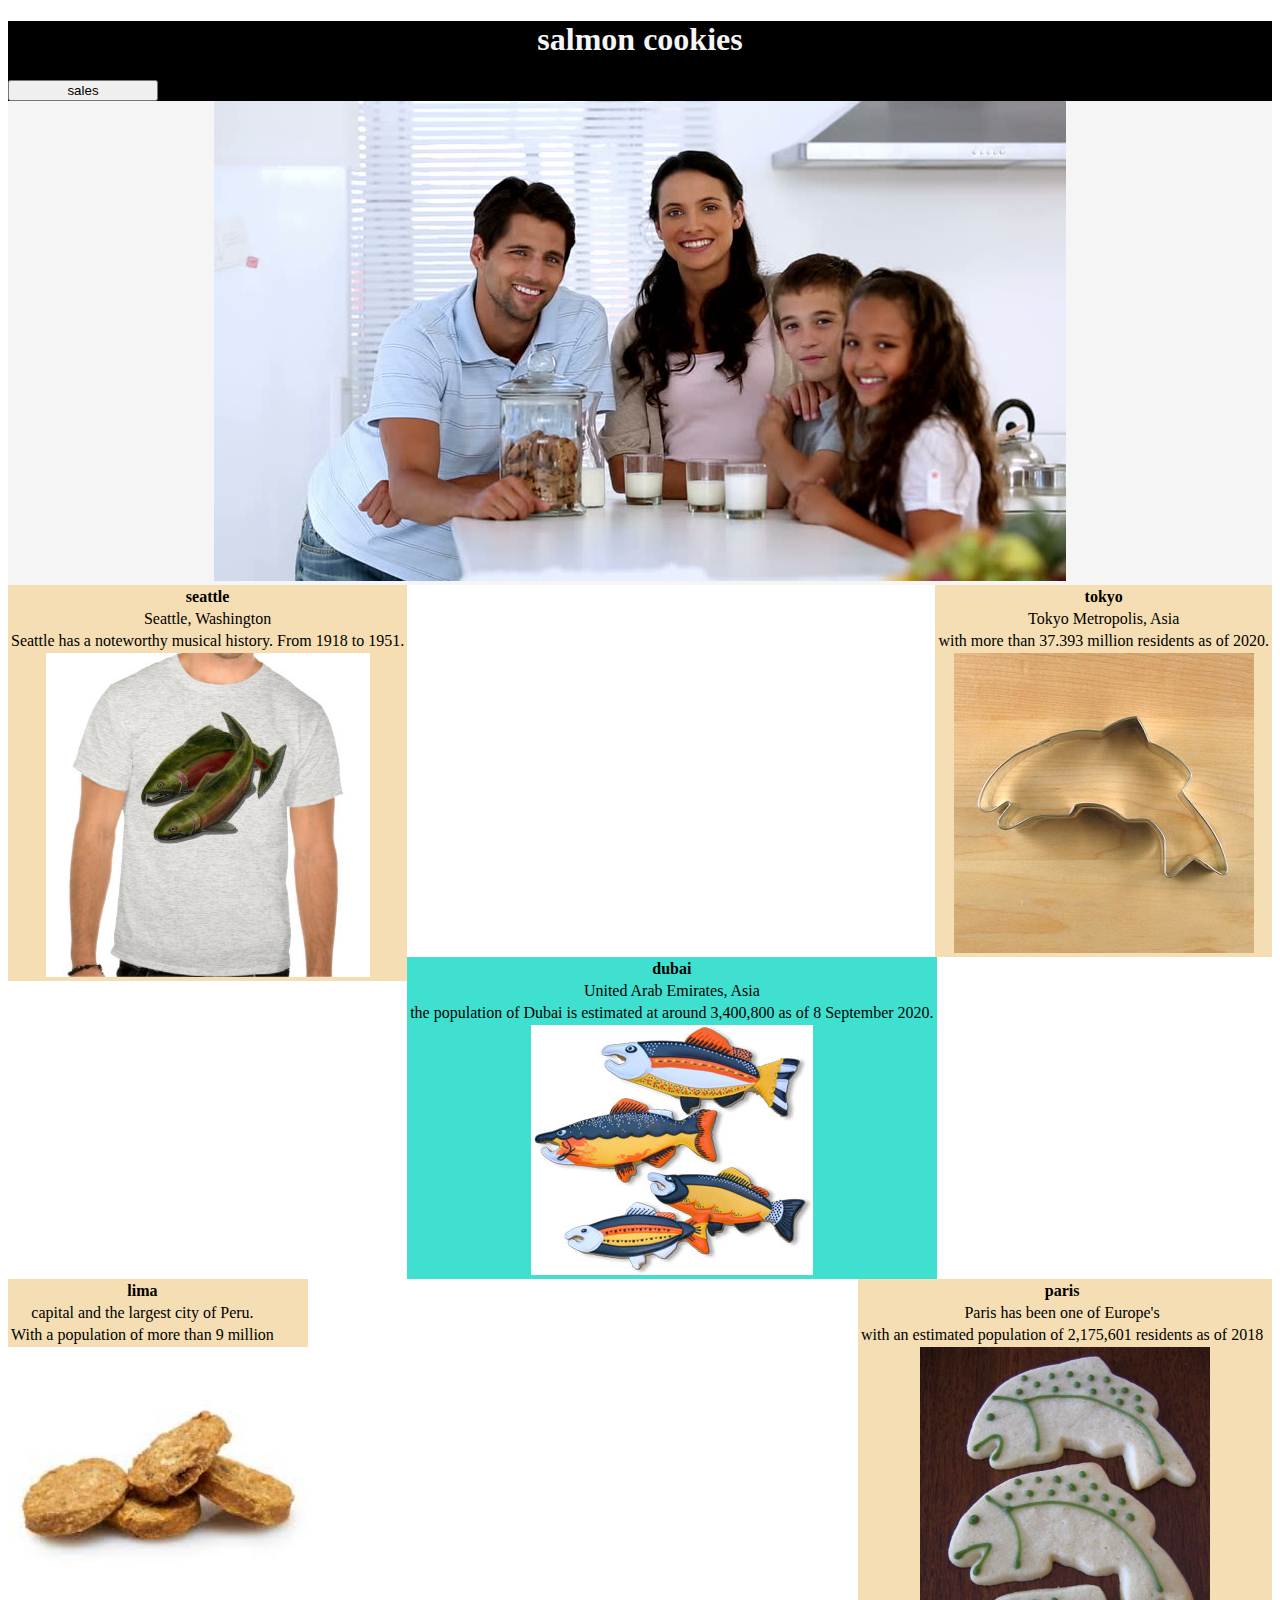
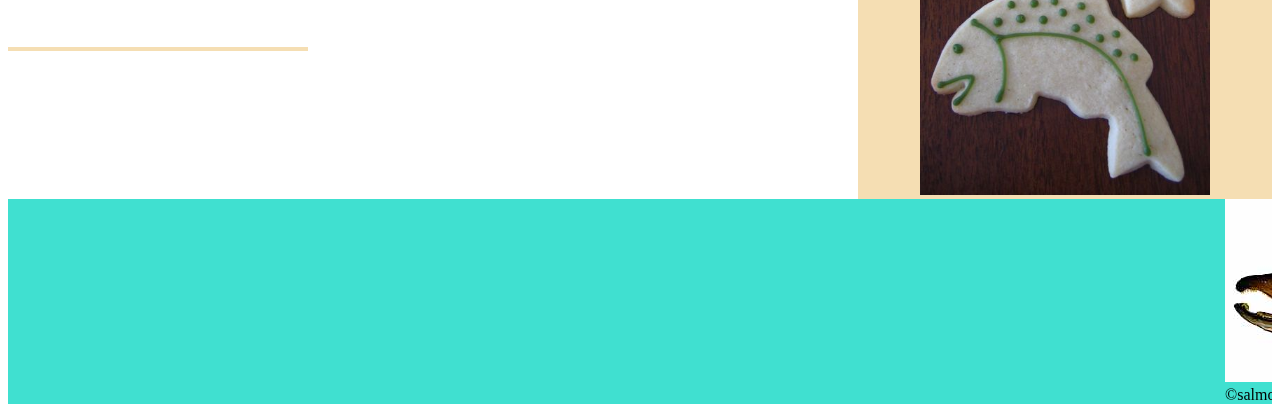
<file: index.html>
<!DOCTYPE html>
<html>

<head>

    <title>Salamon Cookies</title>

</head>
<link rel="stylesheet" href="style.css" />

<body>
    <header>
        <h1>
            salmon cookies
        </h1>
        <button>
            <a href="sales.html">sales</a>
        </button>



    </header>
    <main>
        <section id="family">
            <img src="image/family.jpg" alt="">
        </section>
        <section>
            <div id="seattle">

                <table >
                    <tr>
                        <th>
                            seattle
                        </th>
                    </tr>
                    <tr>
                        <td>
                            Seattle, Washington
                        </td>
                    </tr>
                    <tr>
                        <td>
                            Seattle has a noteworthy musical history. From 1918 to 1951.
                        </td>
                    </tr>
                </table>
                <img src="image/shirt.jpg" alt="">
            </div>

            <section>

                <div id="tokyo">
                    <table>
                        <tr>
                            <th>
                                tokyo
                            </th>
                        </tr>
                        <tr>
                            <td>
                                Tokyo Metropolis, Asia
                            </td>
                        </tr>
                        <tr>
                            <td>
                                with more than 37.393 million residents as of 2020.
                            </td>
                        </tr>
                    </table>
                    <img src="image/cutter.jpeg" alt="">
                </div>


            </section>
            <section>
                <div id="dubai">
                    <table>
                        <tr>
                            <th>
                                dubai
                            </th>
                        </tr>
                        <tr>
                            <td>
                                United Arab Emirates, Asia
                            </td>
                        </tr>
                        <tr>
                            <td>
                                the population of Dubai is estimated at around 3,400,800 as of 8 September 2020.
                            </td>
                        </tr>
                    </table>
                    <img src="image/fish.jpg" alt="">
                </div>

              

            </section>
            <section>
              
                <div id="paris">
                    <table>
                        <tr>
                            <th>
                                paris
                            </th>
                        </tr>
                        <tr>
                            <td>
                                Paris has been one of Europe's
                            </td>
                        </tr>
                        <tr>
                            <td>
                                with an estimated population of 2,175,601 residents as of 2018
                            </td>
                        </tr>
                    </table>
                    <img src="image/7f27723b145c8649d1e9c638c38b65f7.jpg" alt="">
                </div>

            </section>
            <section>

                <div id="lima">
                    <table>
                        <tr>
                            <th>
                                lima
                            </th>
                        </tr>
                        <tr>
                            <td>
                                capital and the largest city of Peru.
                            </td>
                        </tr>
                        <tr>
                            <td>
                                With a population of more than 9 million
                            </td>
                        </tr>
                    </table>
                    <img src="image/download.jpg" alt="">

                </div>





            </section>
            <section>
                <div id="img5">
                    <marquee style="background-color:turquoise">
                        <img src="image/chinook.jpg" alt="">
                </div>

            </section>
    </main>
    <footer >
        <!--  -->
        &copy;salmon cookies
    </footer>










    <div id="content">

    </div>

</body>
<!-- <script src="../js/app.js"> -->


<!-- </script> -->

</html>
</file>
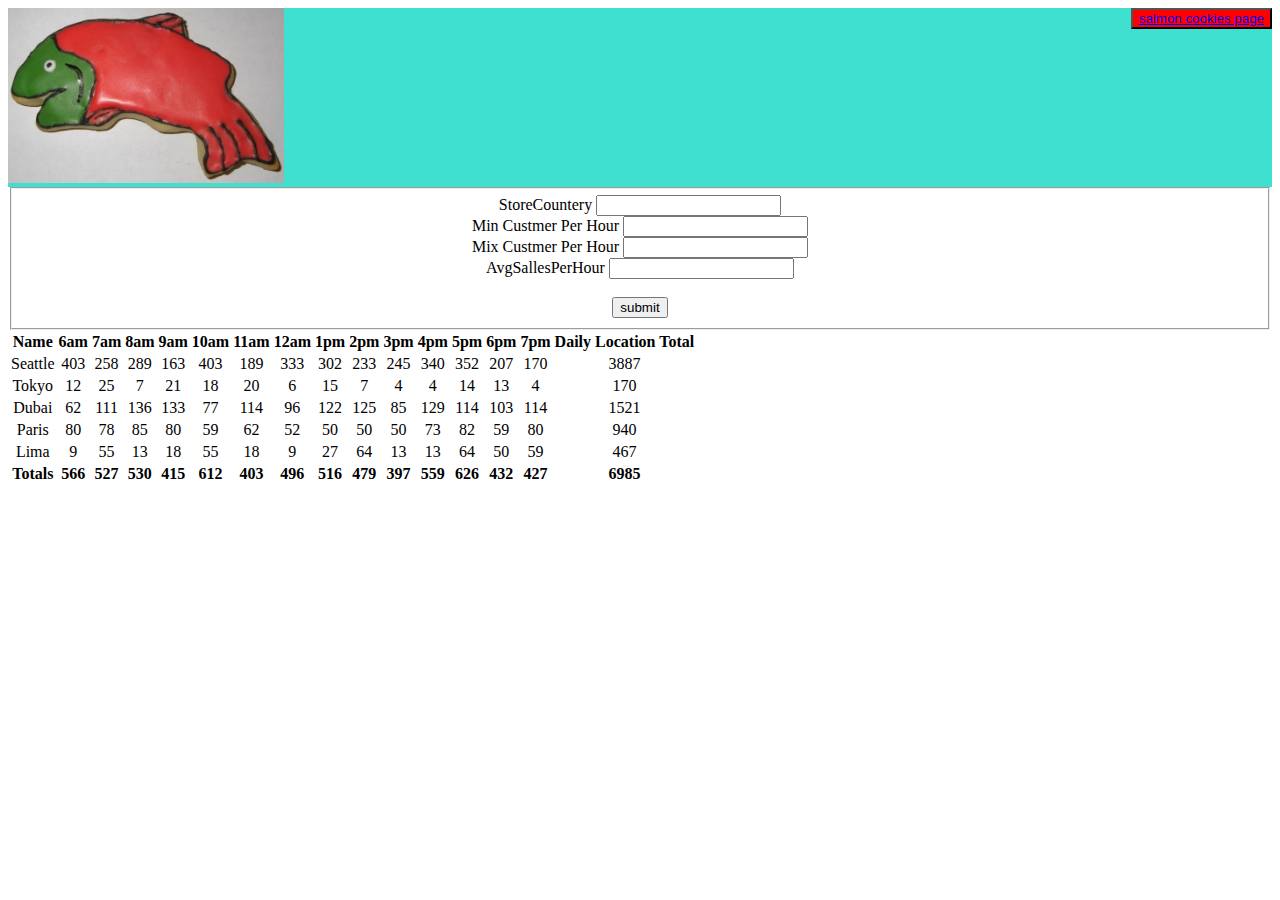
<file: sales.html>
<!DOCTYPE html>
<html lang="en">

<head>
    <meta charset="UTF-8">
    <meta http-equiv="X-UA-Compatible" content="IE=edge">
    <meta name="viewport" content="width=device-width, initial-scale=1.0">
    <title>Document</title>
</head>

<body>
    <header;">
        <div style="background-color: turquoise;">  <img src="image/frosted-cookie.jpg" alt="">
            <button style="float: right; background-color:red;color: turquoise;">
                <a href="index.html">salmon cookies page</a>    
            </button>
        </div>
       

      

                <!-- <img src="https://github.com/LTUC/amman-201d20/blob/main/class-08/lab-b/assets/fish.jpg?raw=true" alt="fish.jpg">
     -->
    </header>
    <main style="text-align: center; position: relative;">

        <form action="" id="form" >
            <fieldset>
               <div id ="labe">
                <label  for="StoreCountery" >StoreCountery</label>
                <input  type="text"  id="StoreCountery"  name="StoreCountery" autocomplete="off">
                <br>
                <label for="MinCustmerPerHour"> Min Custmer Per Hour</label>
                <input type="number" id="MinCustmerPerHour" name="MinCustmerPerHour">
                <br>
                <label for="MixCustmerPerHour"> Mix Custmer Per Hour</label>
            
                <input type="number" id="MixCustmerPerHour" name="MixCustmerPerHour">
                <br>
                <label for="AvgSallesPerHour">AvgSallesPerHour</label>
            
                <input type="number" id="AvgSallesPerHour" name="AvgSallesPerHour">
            </div>
                <br>
                <input  type="submit" value="submit">
            
            </fieldset>
            
            
            </form>
            <div id="add"></div>
            <div id="parent"></div>


    </main>
    <footer>

    </footer>
    <!--     
<img src="https://github.com/LTUC/amman-201d20/blob/main/class-08/lab-b/assets/chinook.jpg?raw=true" alt="chinook.jpg">

<img src="https://github.com/LTUC/amman-201d20/blob/main/class-08/lab-b/assets/cutter.jpeg?raw=true" alt="cutter.jpeg">
<img src="https://github.com/LTUC/amman-201d20/blob/main/class-08/lab-b/assets/salmon.png?raw=true" alt="salmon.png">
<img src="https://github.com/LTUC/amman-201d20/blob/main/class-08/lab-b/assets/family.jpg?raw=true" alt="family.jpg">
<img src="https://github.com/LTUC/amman-201d20/blob/main/class-08/lab-b/assets/fish.jpg?raw=true" alt="fish.jpg">
<img src="https://github.com/LTUC/amman-201d20/blob/main/class-08/lab-b/assets/frosted-cookie.jpg?raw=true" alt="frosted-cookie.jpg">
<img src="https://github.com/LTUC/amman-201d20/blob/main/class-08/lab-b/assets/shirt.jpg?raw=true" alt="shirt.jpg"> -->


</body>
<script src="js/app.js">


</script>

</html>
</file>
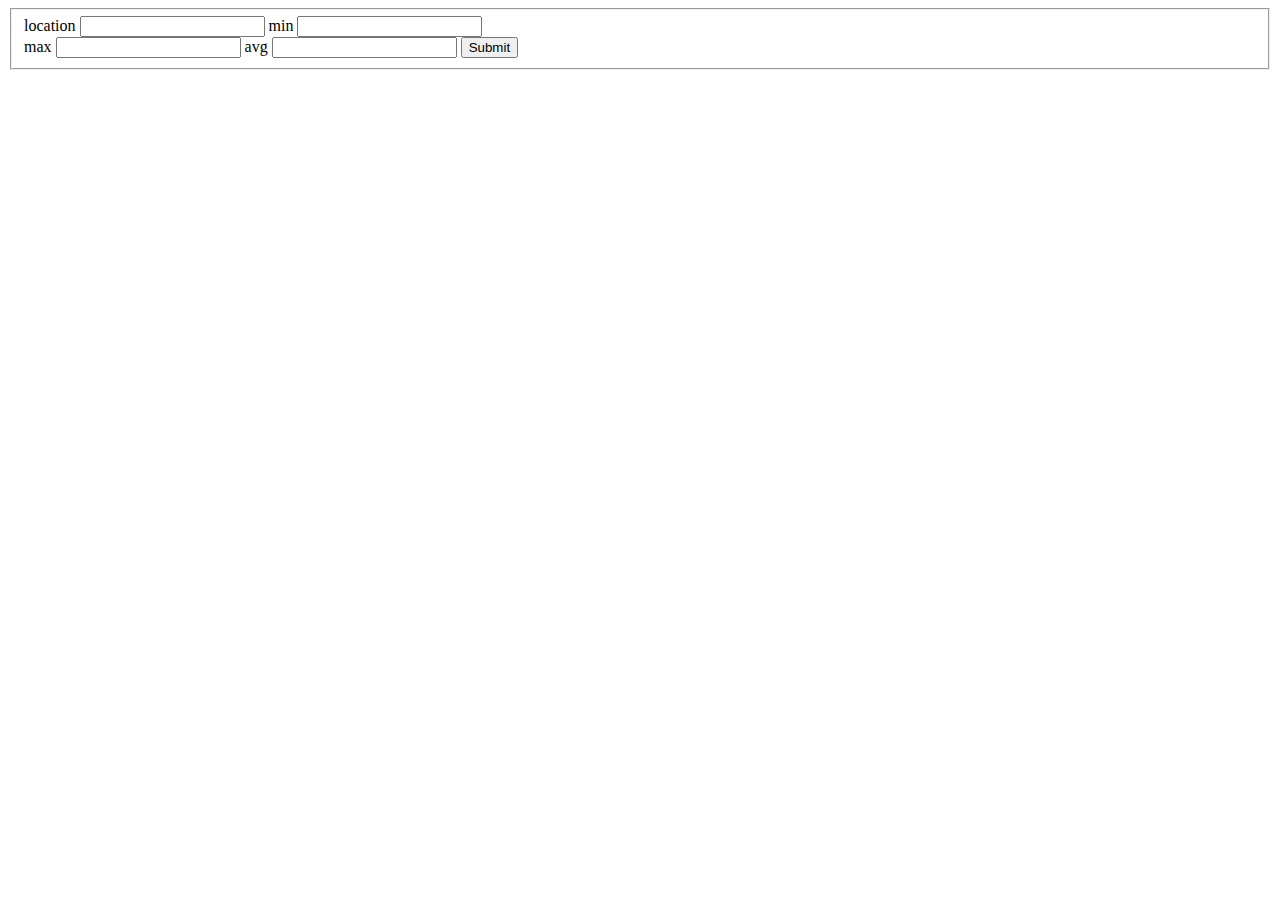
<file: html/sales.html>
<!DOCTYPE html>
<html lang="en">

<head>
    <meta charset="UTF-8">
    <meta http-equiv="X-UA-Compatible" content="IE=edge">
    <meta name="viewport" content="width=device-width, initial-scale=1.0">
    <title>Document</title>
</head>

<body>
    <header>

        <form action="" id="content">
            <fieldset>
                <label for="locationField">location</label>

                <input type="text" id="locationField" name="locationField" autocomplete="off">



                <label for="minField">min</label>
                <input type="number" name="minField" id="minField">
                <br>


                <label for="maxField">max</label>
                <input type="number" name="maxField" id="maxField">

                <label for="avgField">avg</label>
                <input type="number" name="avgField" id="avgField">

                <input type="submit">



                <!-- <img src="https://github.com/LTUC/amman-201d20/blob/main/class-08/lab-b/assets/fish.jpg?raw=true" alt="fish.jpg">
     -->
    </header>
    <main>

    </main>
    <footer>

    </footer>
    <!--     
<img src="https://github.com/LTUC/amman-201d20/blob/main/class-08/lab-b/assets/chinook.jpg?raw=true" alt="chinook.jpg">

<img src="https://github.com/LTUC/amman-201d20/blob/main/class-08/lab-b/assets/cutter.jpeg?raw=true" alt="cutter.jpeg">
<img src="https://github.com/LTUC/amman-201d20/blob/main/class-08/lab-b/assets/salmon.png?raw=true" alt="salmon.png">
<img src="https://github.com/LTUC/amman-201d20/blob/main/class-08/lab-b/assets/family.jpg?raw=true" alt="family.jpg">
<img src="https://github.com/LTUC/amman-201d20/blob/main/class-08/lab-b/assets/fish.jpg?raw=true" alt="fish.jpg">
<img src="https://github.com/LTUC/amman-201d20/blob/main/class-08/lab-b/assets/frosted-cookie.jpg?raw=true" alt="frosted-cookie.jpg">
<img src="https://github.com/LTUC/amman-201d20/blob/main/class-08/lab-b/assets/shirt.jpg?raw=true" alt="shirt.jpg"> -->


</body>
<script src="../js/app.js">


</script>

</html>
</file>
<file: style.css>
header{
    background-color:black ;
    color: whitesmoke;
    margin: 0%;
    
}
h1{
text-align: center;
}
button{
width: 150px;
}
a{
    color: black;   
    text-decoration: none;
}
#family{
    position: relative;
    text-align: center;
    background-color: whitesmoke;
}
#seattle{
    float: left;
    background-color: wheat;
    text-align: center;

}
section #img1{
    float: right;
    position: relative;
}
#tokyo{
    float: right;
    background-color: wheat;
    text-align: center;
    
}
#dubai{
    float: left;
    background-color: turquoise;
    text-align: center;
}
#lima{
    float: left;
    background-color: wheat;
    text-align: center;
}
#paris{
    float: right;
    background-color: wheat;
    text-align: center;
    

}
#paris img{
    
    width: 70%;
    height: 70%;
}
#lima img{
   
    width: 300px;
    height: 300px;
}
</file>
